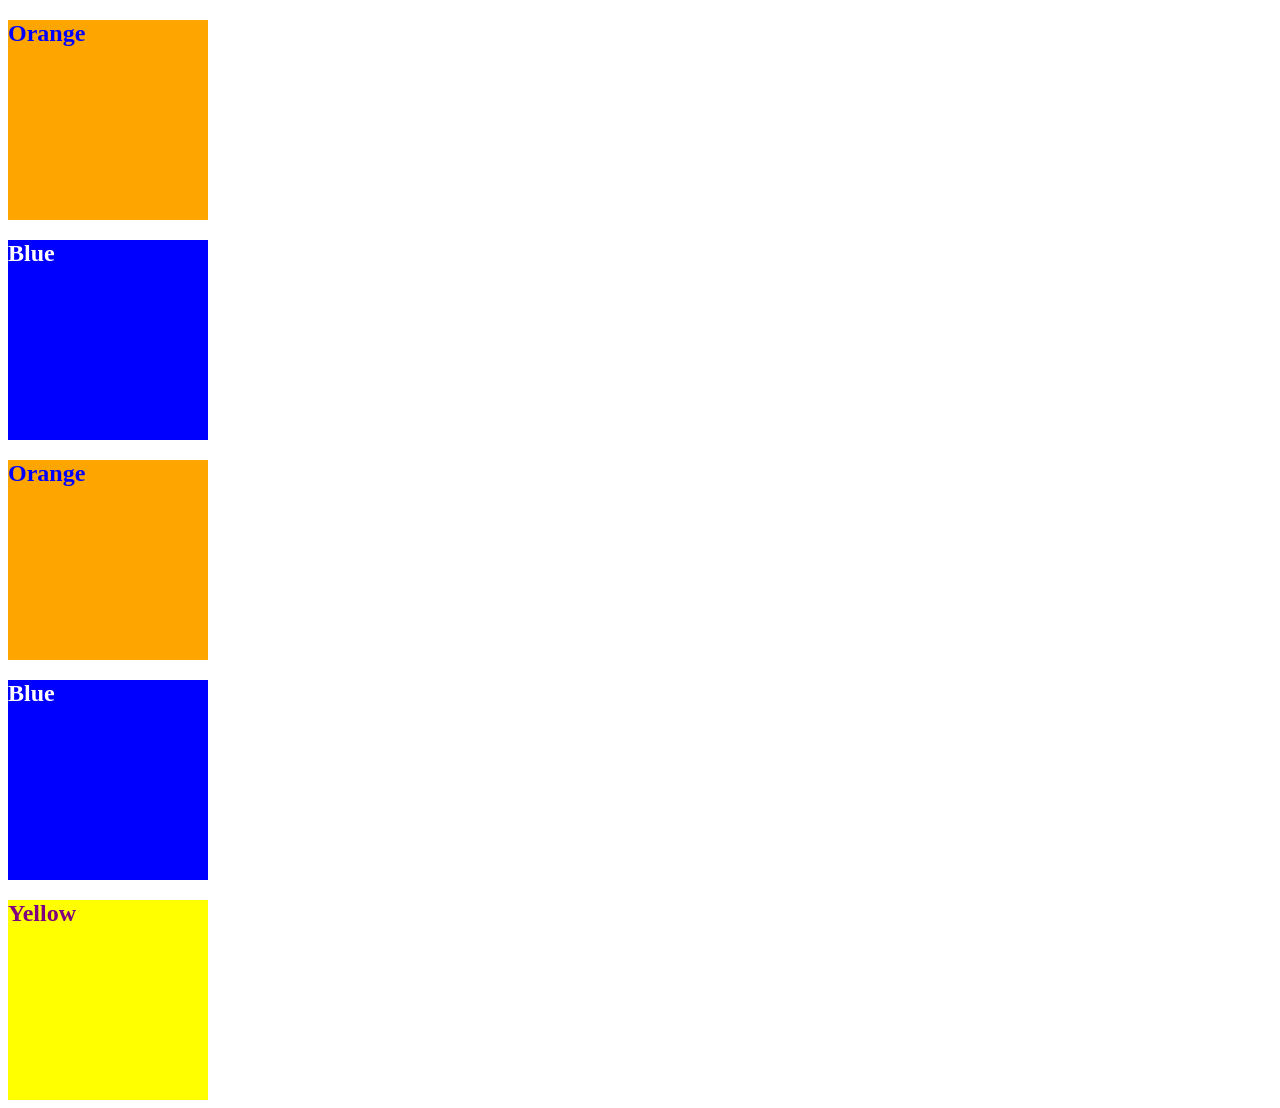
<file: class-content/01-HTML-Git-CSS/01-Activities/09-Ins_CSS-color/index.html>
<!DOCTYPE html>
<html lang="en-US">
  <head>
    <meta charset="UTF-8">
    <meta name="viewport" content="width=device-width, initial-scale=1.0">
    <!-- The href attribute points to the relative path of the stylesheet-->
    <link rel="stylesheet" href="./assets/css/style.css">
    <title>Color</title>
  </head>

  <body>
    <!--Class attributes added for styling -->
    <section class="section box-orange">
      <h2>Orange</h2>
    </section>

    <section class="section box-blue">
      <h2>Blue</h2>
    </section>

    <section class="section box-orange">
      <h2>Orange</h2>
    </section>
   
    <section class="section box-blue">
      <h2>Blue</h2>
    </section>

    <!--id attribute added for styling-->
    <section class="section" id="box-yellow">
      <h2>Yellow</h2>
    </section>
  </body>

</html>
</file>
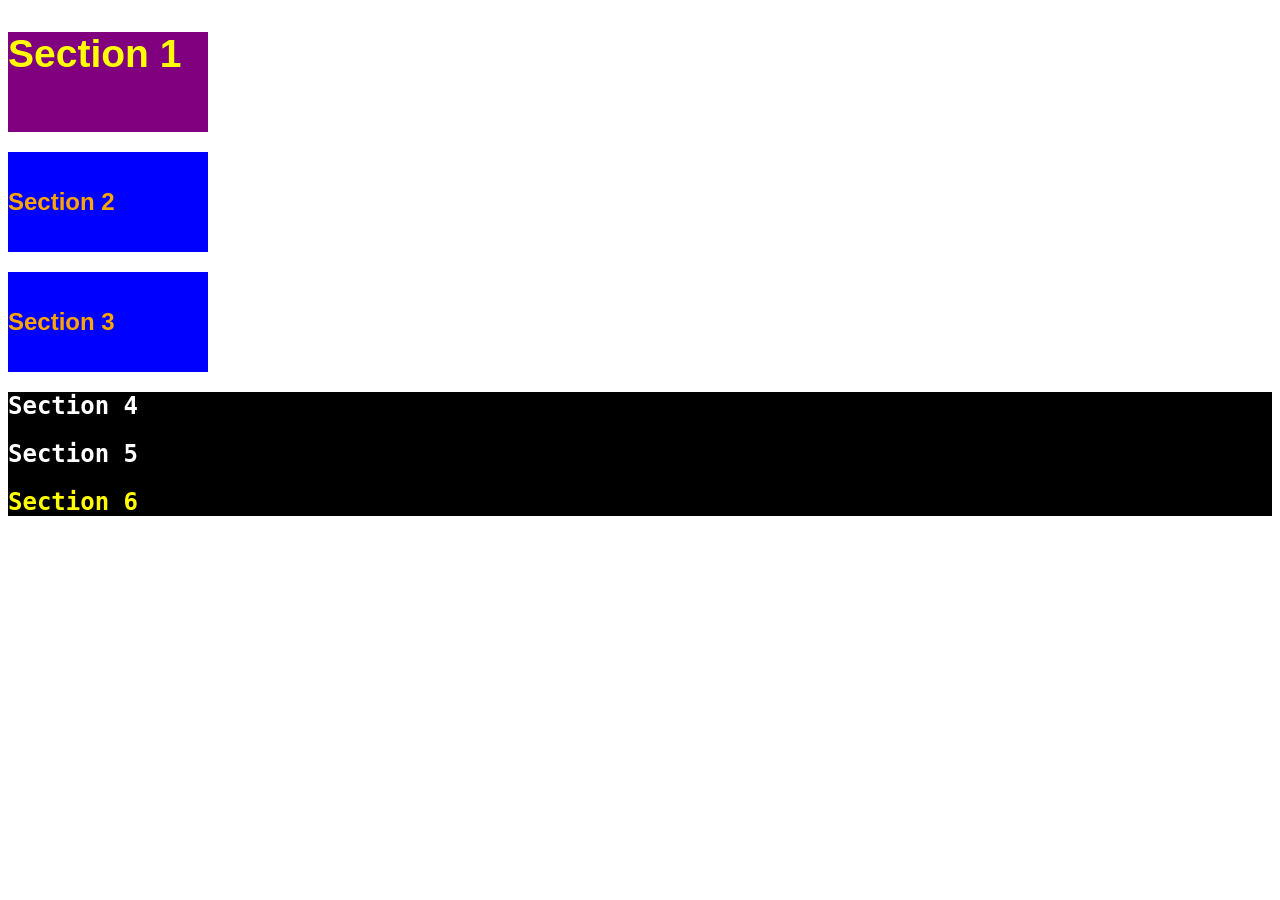
<file: class-content/01-HTML-Git-CSS/01-Activities/11-Ins_CSS-units-font/index.html>
<!DOCTYPE html>
<html lang="en-us">

  <head>
    <meta charset="UTF-8">
    <title>Student Bio</title>
    <link rel="stylesheet" type="text/css" href="./assets/css/style.css">
  </head>

  <body>
    <section class="section" id="section-1">
      <h2>Section 1</h2>
    </section>

    <section class="section section-blue">
      <h2>Section 2</h2>
    </section>

    <section class="section section-blue">
      <h2>Section 3</h2>
    </section>

    <div class="container">
      <section>
        <h2>Section 4</h2>
      </section>
  
      <section>
        <h2>Section 5</h2>
      </section>
  
      <section id="section-6">
        <h2>Section 6</h2>
      </section>
    </div>
  </body>

</html>
</file>
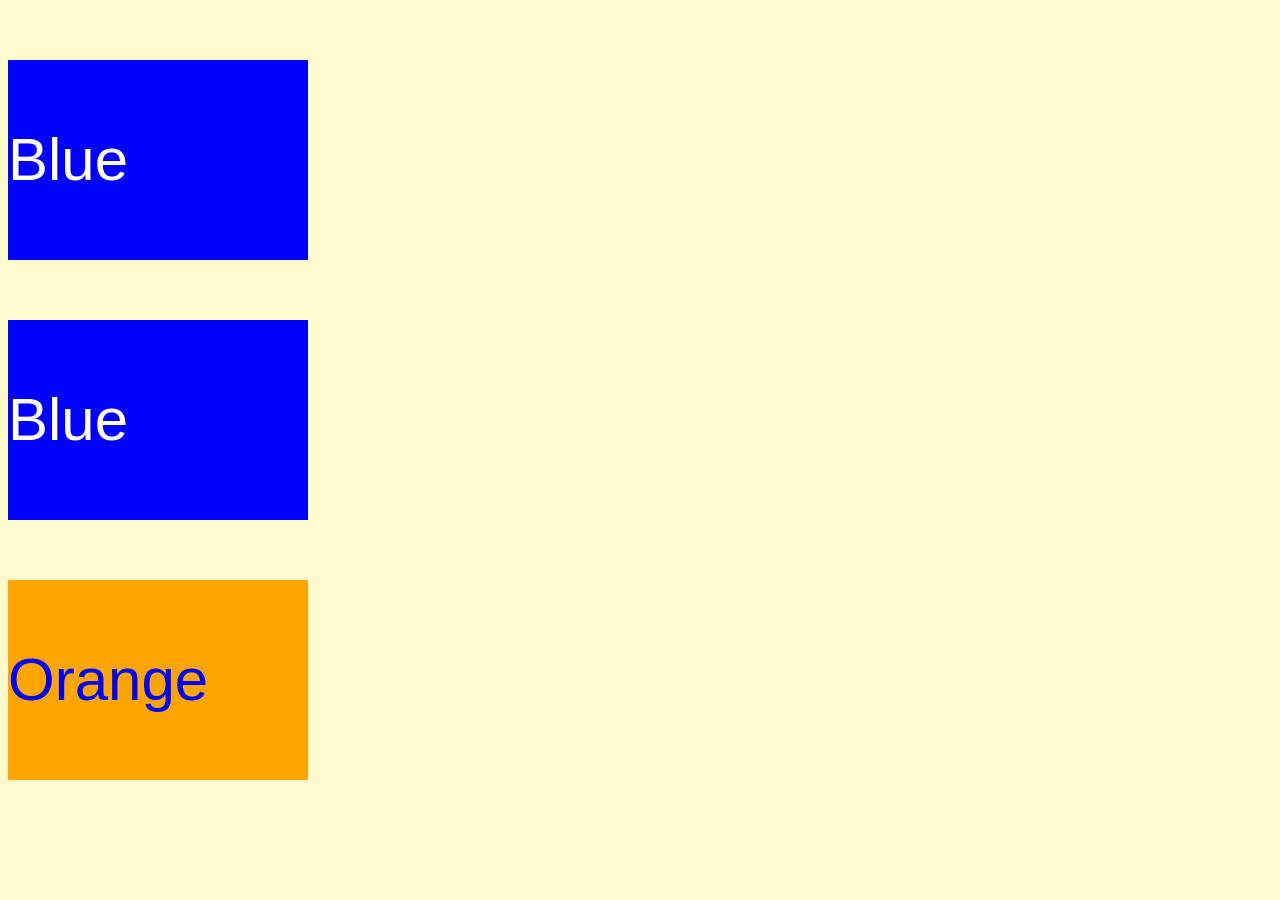
<file: class-content/01-HTML-Git-CSS/01-Activities/13-Ins_CSS-selectors/index.html>
<!DOCTYPE html>
<html lang="en">
  <head>
    <meta charset="UTF-8">
    <meta name="viewport" content="width=device-width, initial-scale=1.0">
    <link rel="stylesheet" type="text/css" href="./assets/css/style.css">
    <title>Selectors</title>
  </head>

  <body>
    <section class="box-blue">
      <p>Blue</p>
    </section>

    <section class="box-blue">
      <p>Blue</p>
    </section>

    <section id="box-orange">
      <p>Orange</p>
    </section>
  </body>

</html>
</file>
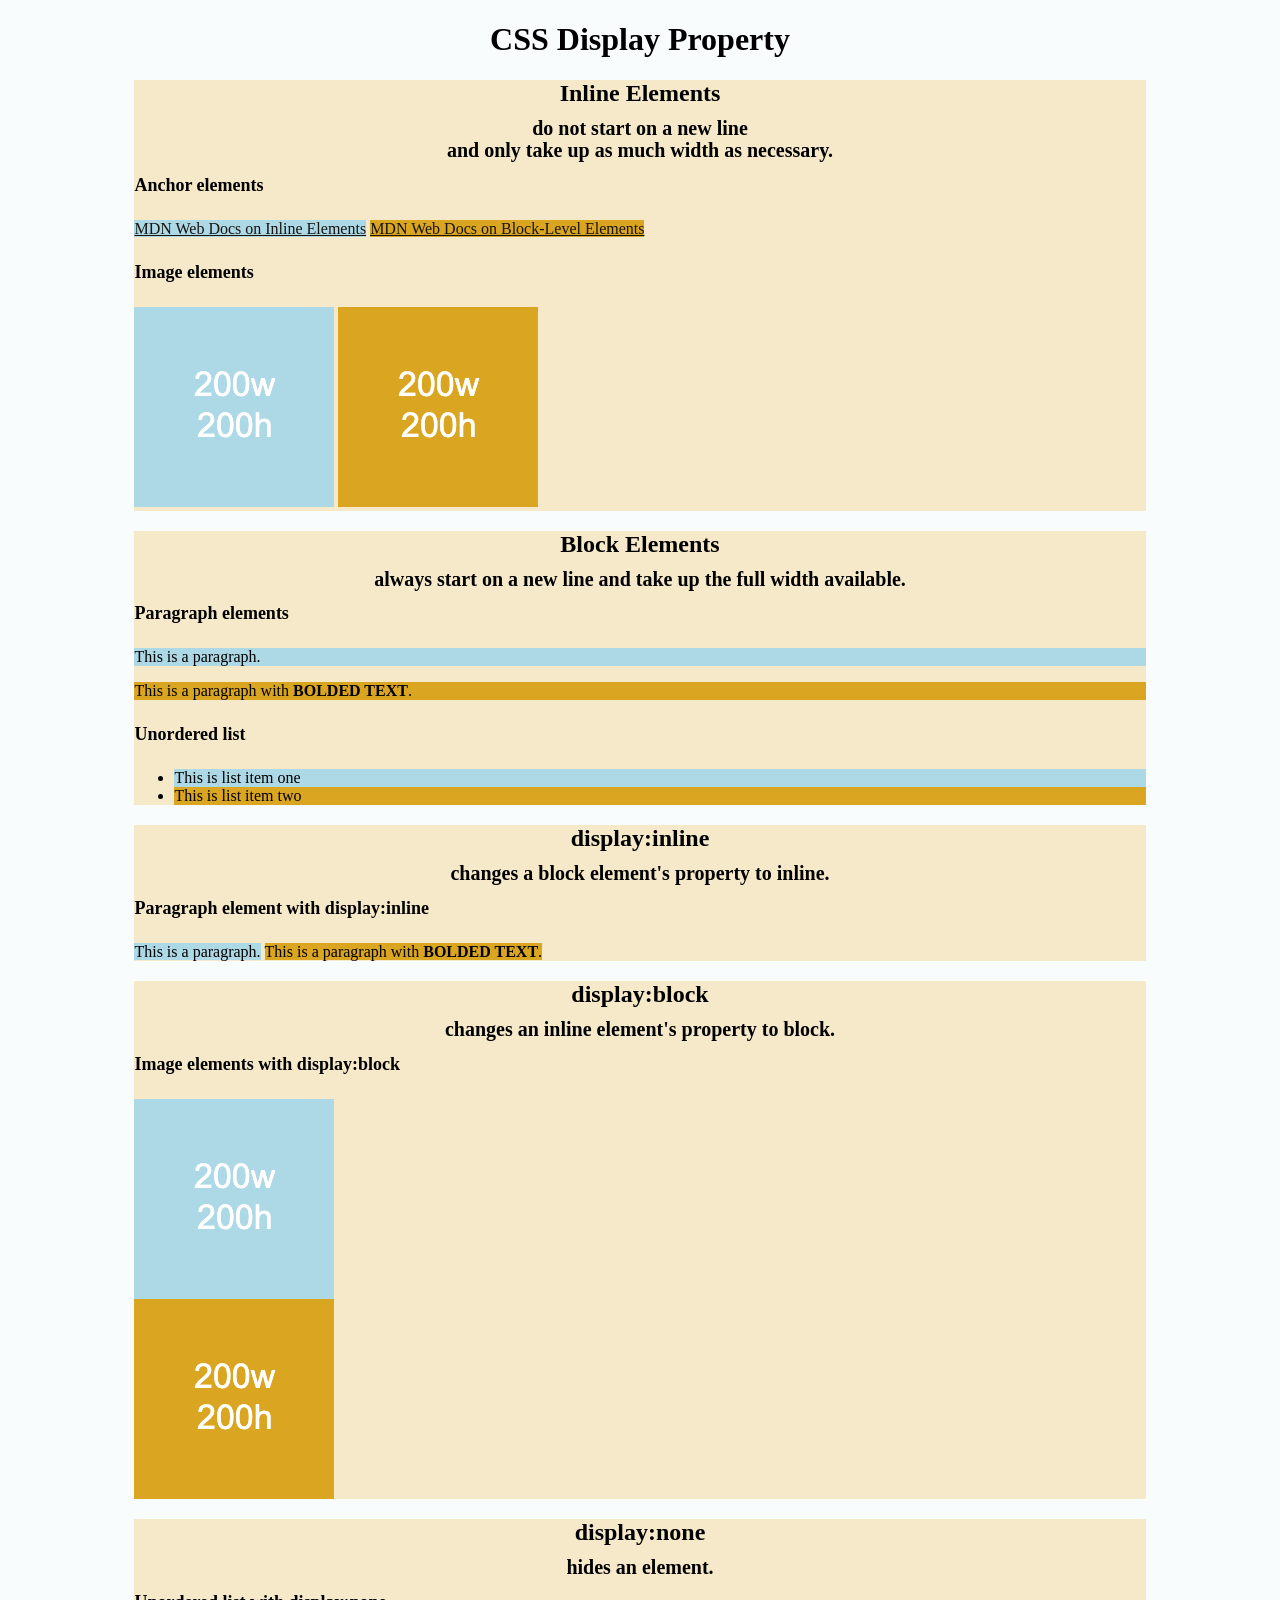
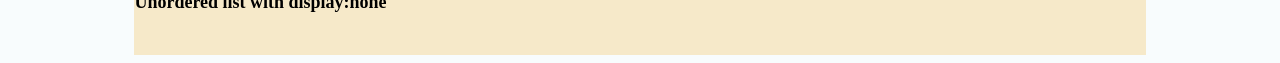
<file: class-content/01-HTML-Git-CSS/01-Activities/15-Ins_HTML-display/index.html>
<!DOCTYPE html>
<html lang="en-US">

  <head>
    <meta charset="UTF-8">
    <title>HTML Display</title>
    <link rel="stylesheet" href="./assets/css/style.css">
  </head>

  <body>
    <header>
      <!-- Headers -->
      <h1>CSS Display Property</h1>
    </header>

    <section>
      <h2>Inline Elements</h2>
      <h3>do not start on a new line</h3>
      <h3>and only take up as much width as necessary.</h3>
      <!--Anchor elements <a> are inline elements-->
      <h4>Anchor elements</h4>
      <a class="first-element" href="https://developer.mozilla.org/en-US/docs/Web/HTML/Inline_elements">MDN Web Docs on Inline Elements</a>
      <a class="second-element" href="https://developer.mozilla.org/en-US/docs/Web/HTML/Block-level_elements">MDN Web Docs on Block-Level Elements</a>
      <!--Images <img> are inline elements-->
      <h4>Image elements</h4>
      <img class="first-element" src="./assets/images/image-1.png" alt="box with text reading 200w 200h"/>
      <img class="second-element" src="./assets/images/image-2.png" alt="box with text reading 200w 200h"/>
    </section>

    <section>
      <h2>Block Elements</h2>
      <h3>always start on a new line and take up the full width available.</h3>
      <!--Paragraph <p> elements are block elements-->
      <h4>Paragraph elements</h4>
      <p class="first-element">This is a paragraph.</p>
      <p class="second-element">This is a paragraph with <strong>BOLDED TEXT</strong>.</p>
       <!--Unordered lists are block elements-->
      <h4>Unordered list</h4>
      <ul>
        <li class="first-element" >This is list item one</li>
        <li class="second-element" >This is list item two</li>
      </ul>
    </section>

    <section>
      <h2>display:inline</h2>
      <h3>changes a block element's property to inline.</h3>
      <h4>Paragraph element with display:inline</h4>
      <p class="first-element display-inline">This is a paragraph.</p>
      <p class="second-element display-inline">This is a paragraph with <strong>BOLDED TEXT</strong>.</p>
    </section>

    <section>
      <h2>display:block</h2>
      <h3>changes an inline element's property to block.</h3>
      <h4>Image elements with display:block</h4>
      <img class="first-element display-block" src="./assets/images/image-1.png" alt="box with height and width text"/>
      <img class="second-element display-block" src="./assets/images/image-2.png" alt="box with height and width text"/>  
    </section>

    <section>
      <h2>display:none</h2>
      <h3>hides an element.</h3>
      <h4>Unordered list with display:none</h4>
      <ul class="display-none">
        <li>This is list item one</li>
        <li>This is list item two</li>
      </ul>
      <br>
    </section>

  </body>

</html>
</file>
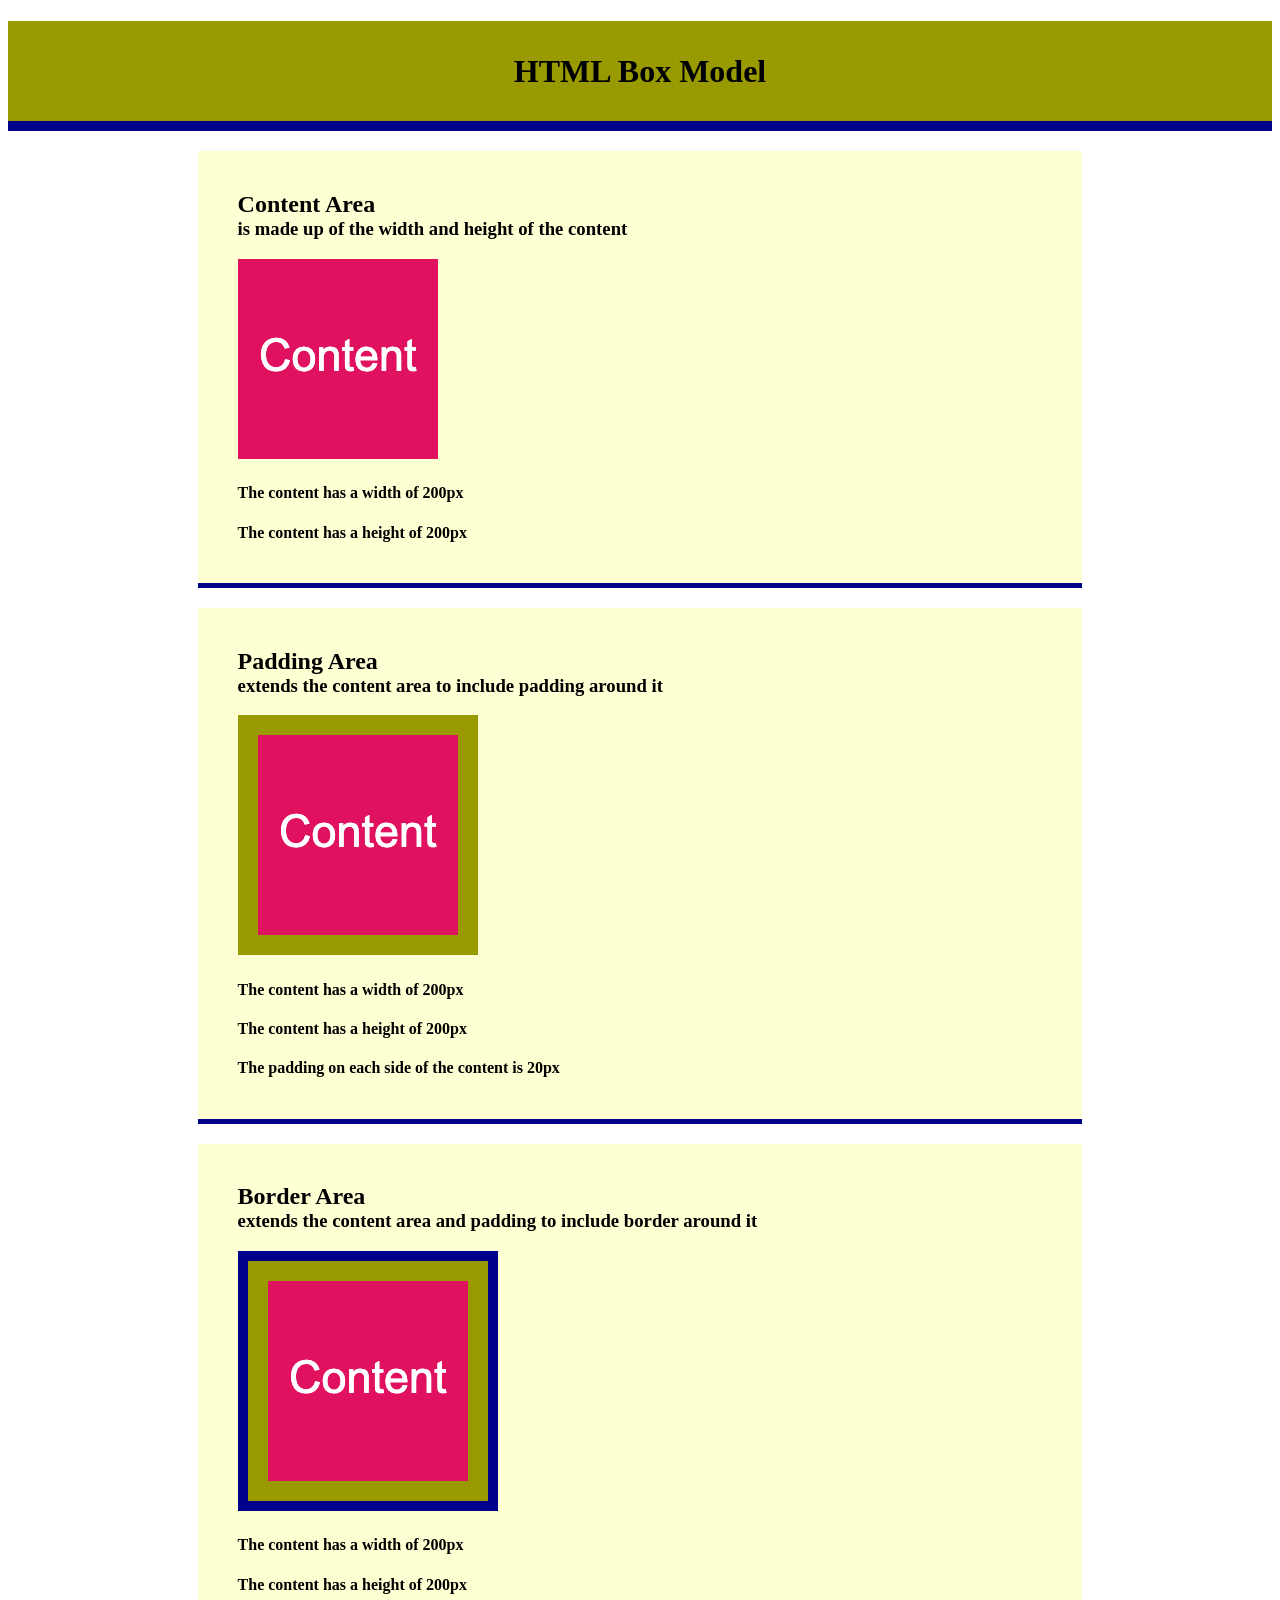
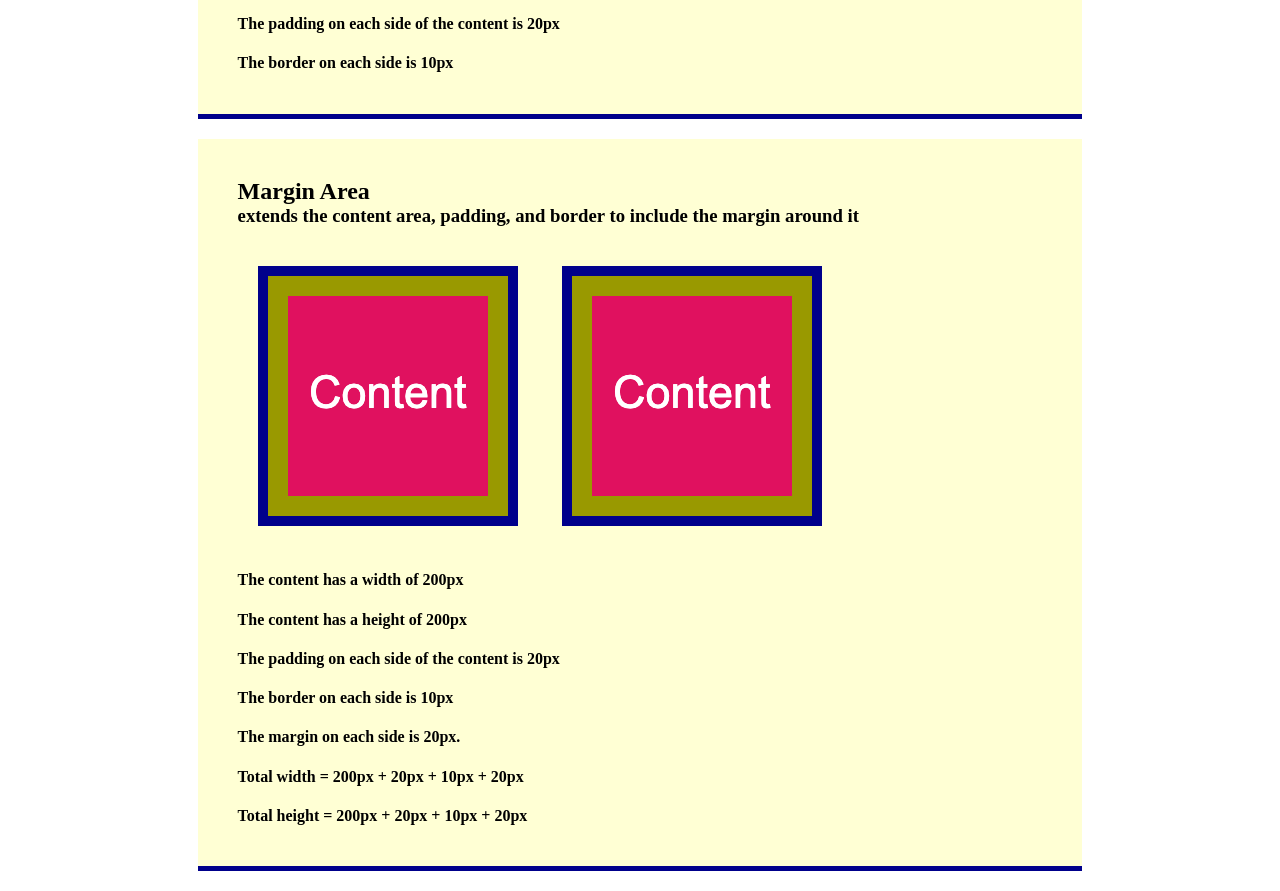
<file: class-content/01-HTML-Git-CSS/01-Activities/17-Ins_CSS-box-model/index.html>
<!DOCTYPE html>
<html lang="en-US">

  <head>
    <meta charset="UTF-8">
    <title>CSS Box Model</title>
    <link rel="stylesheet" href="./assets/css/style.css">
  </head>

  <body>
    <header>
      <h1>HTML Box Model</h1>
    </header>
    
    <section>
      <div class="example-box">
        <h2>Content Area</h2>
        <h3>is made up of the width and height of the content</h3>
        <img src="./assets/images/image-1.png" alt="box with number 1"/>
        <h4>The content has a width of 200px</h4>
        <h4>The content has a height of 200px</h4>
      </div>
    </section>

    <section>
      <div class="example-box">
        <h2>Padding Area</h2>
        <h3>extends the content area to include padding around it</h3>
        <img class="image-padding" src="./assets/images/image-1.png" alt="box with number 1"/>
        <h4>The content has a width of 200px</h4>
        <h4>The content has a height of 200px</h4>
        <h4>The padding on each side of the content is 20px</h4>
      </div>
    </section>

    <section>
      <div class="example-box">
        <h2>Border Area</h2>
        <h3>extends the content area and padding to include border around it</h3>
        <img class="image-padding image-border" src="./assets/images/image-1.png" alt="box with number 1"/>
        <h4>The content has a width of 200px</h4>
        <h4>The content has a height of 200px</h4>
        <h4>The padding on each side of the content is 20px</h4>
        <h4>The border on each side is 10px</h4>
      </div>
    </section>

    <section>
      <div class="example-box">
        <h2>Margin Area</h2>
        <h3>extends the content area, padding, and border to include the margin around it</h3>
        <img class="image-padding image-border image-margin" src="./assets/images/image-1.png" alt="box with number 1"/>
        <img class="image-padding image-border image-margin" src="./assets/images/image-1.png" alt="box with number 1"/>
        <h4>The content has a width of 200px</h4>
        <h4>The content has a height of 200px</h4>
        <h4>The padding on each side of the content is 20px</h4>
        <h4>The border on each side is 10px</h4>
        <h4>The margin on each side is 20px.</h4>
        <h4>Total width = 200px + 20px + 10px + 20px</h4>
        <h4>Total height = 200px + 20px + 10px + 20px</h4>
      </div>
    </section>
      
  </body>

</html>
</file>
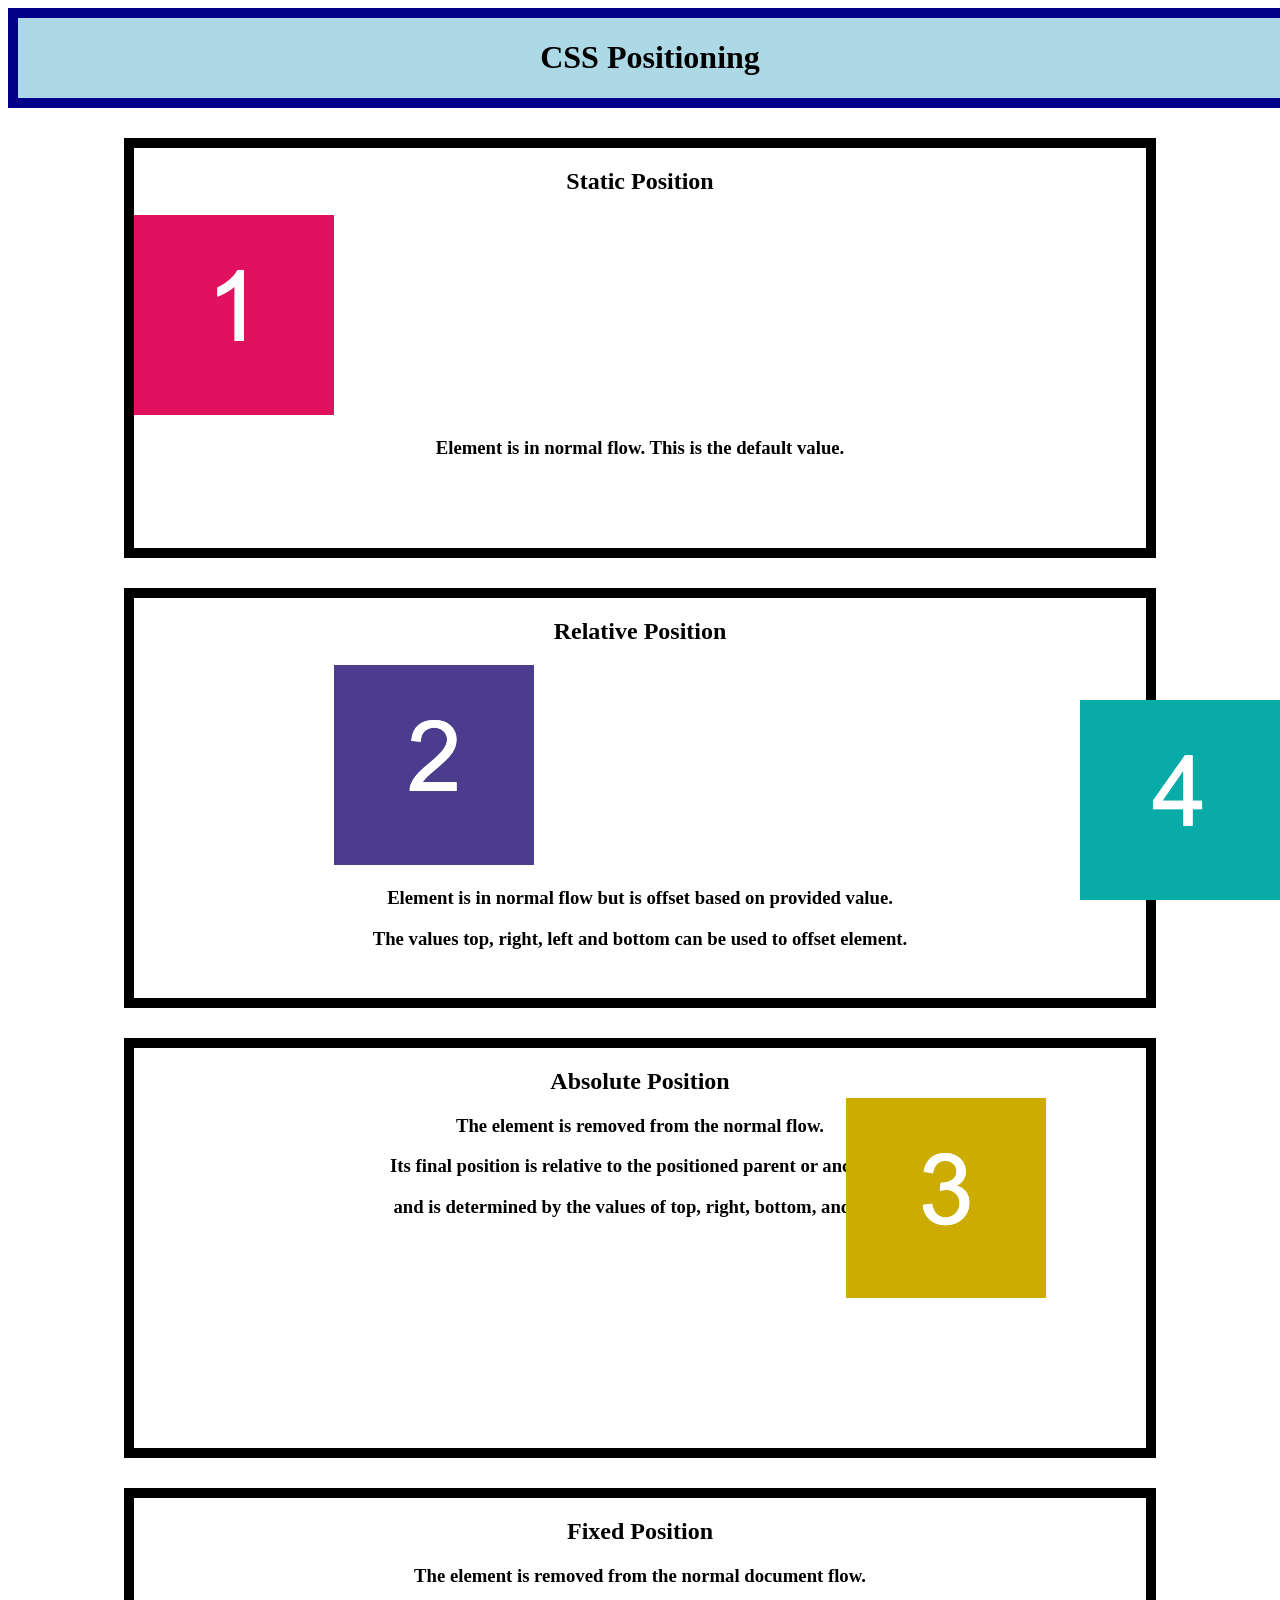
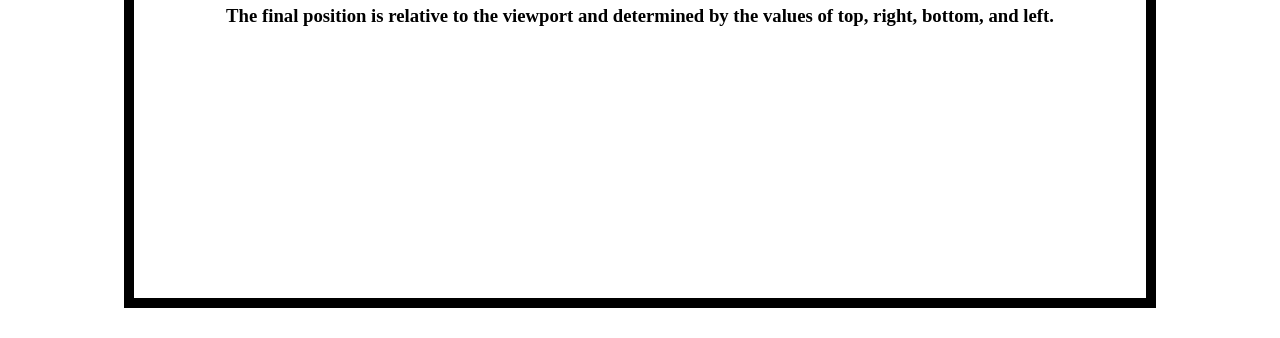
<file: class-content/01-HTML-Git-CSS/01-Activities/19-Ins_CSS-positioning/index.html>
<!DOCTYPE html>
<html lang="en-US">
  <head>
    <meta charset="UTF-8">
    <meta name="viewport" content="width=device-width, initial-scale=1.0">
    <link rel="stylesheet" href="./assets/css/style.css">
    <title>CSS Positioning</title>
  </head>

  <body>
    <header>
      <h1>CSS Positioning</h1>
    </header>

    <section>
      <h2>Static Position</h2>
      <img src="./assets/images/image-1.png" alt="box with number 1"/>
      <h3>Element is in normal flow. This is the default value.</h3>
    </section>

    <section>
      <h2>Relative Position</h2>
      <img id="relative-box" src="./assets/images/image-2.png" alt="box with number 2"/>
      <h3>Element is in normal flow but is offset based on provided value.</h3>
      <h3>The values top, right, left and bottom can be used to offset element.</h3>
    </section>

    <section id="absolute-section">
      <h2>Absolute Position</h2>
      <img id="absolute-box" src="./assets/images/image-3.png" alt="box with number 3"/>
      <h3>The element is removed from the normal flow.</h3>
      <h3>Its final position is relative to the positioned parent or ancestor</h3>
      <h3>and is determined by the values of top, right, bottom, and left.</h3>
    </section>

    <section>
      <h2>Fixed Position</h2>
      <img id="fixed-box" src="./assets/images/image-4.png" alt="box with number 4">
      <h3>The element is removed from the normal document flow.</h3>
      <h3>The final position is relative to the viewport and determined by the values of top, right, bottom, and left. </h3>
    </section>
  </body>

</html>
</file>
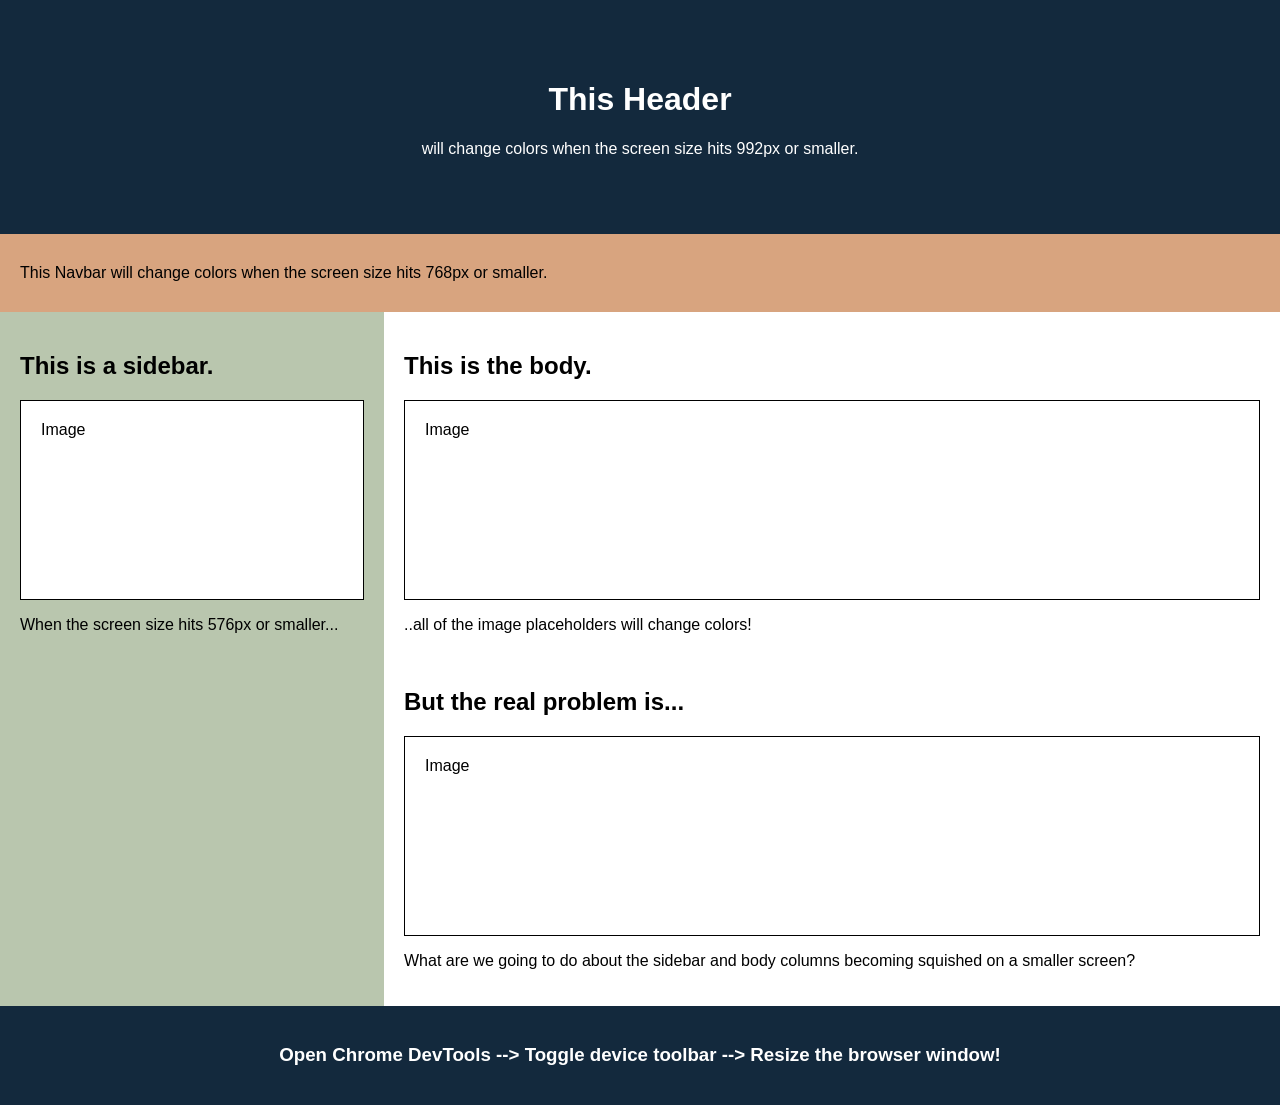
<file: class-content/02-Advanced-CSS/01-Activities/01-Ins_Media-Query-Screen/index.html>
<!DOCTYPE html>
<html>
  <head>
    <title>Media Query for Screen</title>
    <meta charset="UTF-8" />
    <meta name="viewport" content="width=device-width, initial-scale=1" />
    <link rel="stylesheet" type="text/css" href="./assets/css/style.css" />
  </head>
  <body>
    <!-- Header -->
    <header>
      <h1>This Header</h1>
      <p>will change colors when the screen size hits 992px or smaller.</p>
    </header>

    <!-- Navbar -->
    <nav>
      <p>
        This Navbar will change colors when the screen size hits 768px or
        smaller.
      </p>
    </nav>

    <!-- Body -->
    <main>
      <aside>
        <h2>This is a sidebar.</h2>
        <div class="sample-img">Image</div>
        <p>When the screen size hits 576px or smaller...</p>
      </aside>

      <section>
        <h2>This is the body.</h2>
        <div class="sample-img">Image</div>
        <p>..all of the image placeholders will change colors!</p>
        <br />
        <h2>But the real problem is...</h2>
        <div class="sample-img">Image</div>
        <p>
          What are we going to do about the sidebar and body columns becoming
          squished on a smaller screen?
        </p>
      </section>
    </main>

    <!-- Footer -->
    <footer>
      <h3>
        Open Chrome DevTools --> Toggle device toolbar --> Resize the browser
        window!
      </h3>
    </footer>
  </body>
</html>
</file>
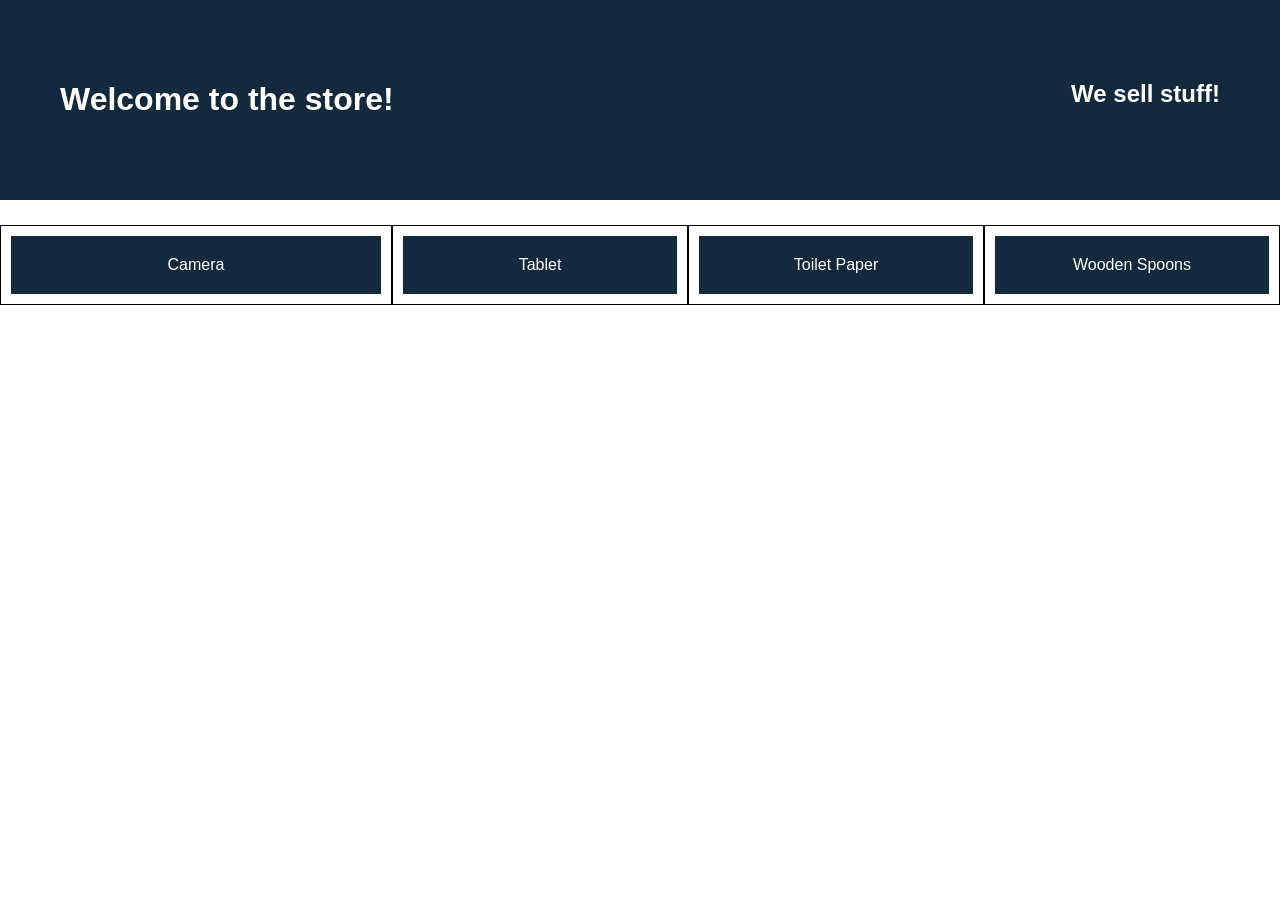
<file: class-content/02-Advanced-CSS/01-Activities/03-Ins_Flexbox-Layout/index.html>
<!DOCTYPE html>
<html lang="en">

  <head>
    <title>Flexbox</title>
    <meta charset="UTF-8" />
    <meta name="viewport" content="width=device-width, initial-scale=1" />
    <link rel="stylesheet" type="text/css" href="./assets/css/style.css" />
  </head>

  <body>
    <header class="main-header">
      <h1>Welcome to the store!</h1>
      <h2>We sell stuff!</h2>
    </header>

    <main>
      <section class="card camera">
        <header>Camera</header>
      </section>
      <section class="card">
        <header>Tablet</header>
      </section>
      <section class="card">
        <header>Toilet Paper</header>
      </section>
      <section class="card">
        <header>Wooden Spoons</header>
      </section>
    </main>
  </body>

</html>
</file>
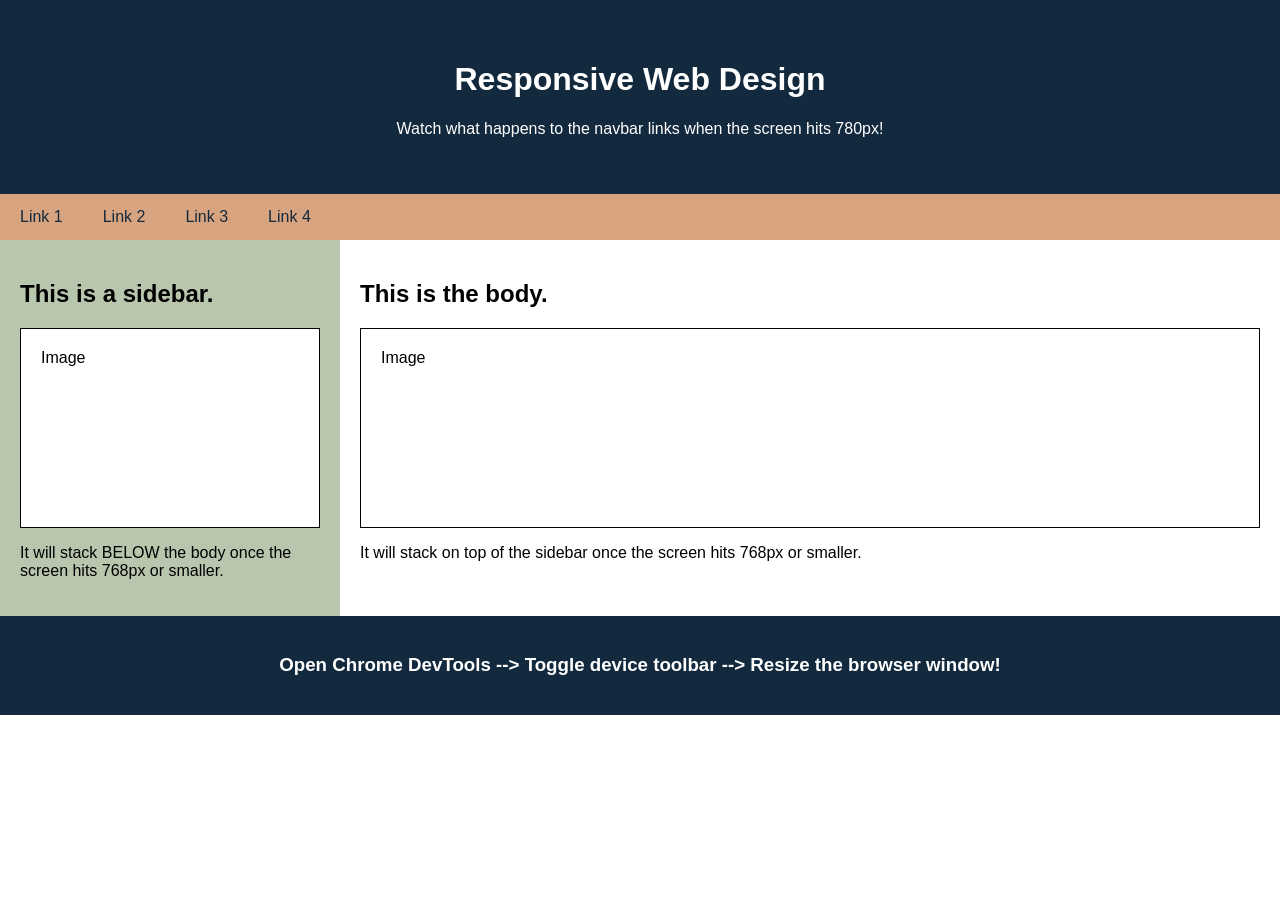
<file: class-content/02-Advanced-CSS/01-Activities/05-Ins_Responsive-Design/index.html>
<!DOCTYPE html>
<html>
  <head>
    <title>Responsive Web Design</title>
    <meta charset="UTF-8" />
    <meta name="viewport" content="width=device-width, initial-scale=1" />
    <link rel="stylesheet" type="text/css" href="./assets/css/style.css" />
  </head>
  <body>
    <header>
      <h1>Responsive Web Design</h1>
      <p>Watch what happens to the navbar links when the screen hits 780px!</p>
    </header>

    <nav>
      <a href="#">Link 1</a>
      <a href="#">Link 2</a>
      <a href="#">Link 3</a>
      <a href="#">Link 4</a>
    </nav>

    <main>
      <aside>
        <h2>This is a sidebar.</h2>
        <div class="sample-img">Image</div>
        <p>
          It will stack BELOW the body once the screen hits 768px or smaller.
        </p>
      </aside>

      <section>
        <h2>This is the body.</h2>
        <div class="sample-img">Image</div>
        <p>
          It will stack on top of the sidebar once the screen hits 768px or
          smaller.
        </p>
      </section>
    </main>

    <footer>
      <h3>
        Open Chrome DevTools --> Toggle device toolbar --> Resize the browser
        window!
      </h3>
    </footer>
  </body>
</html>
</file>
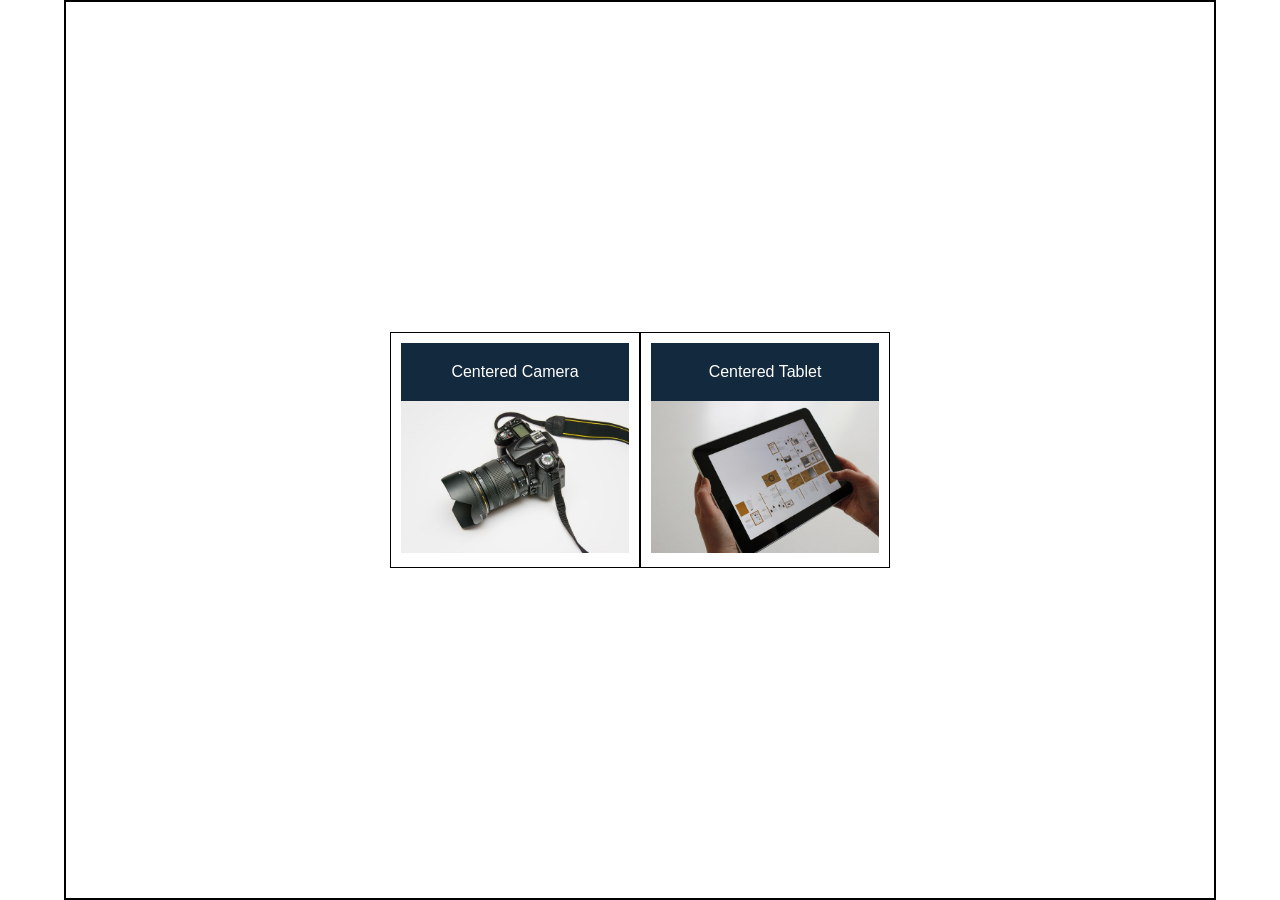
<file: class-content/02-Advanced-CSS/01-Activities/07-Ins_Flexbox-Placement/index.html>
<!DOCTYPE html>
<html lang="en">

  <head>
    <title>Flexbox Alignment</title>
    <meta charset="UTF-8" />
    <meta name="viewport" content="width=device-width, initial-scale=1" />
    <link rel="stylesheet" type="text/css" href="./assets/css/style.css" />
  </head>

  <body>
    <div class="products">
      <section class="card">
        <header>Centered Camera</header>
        <img src="./assets/images/camera.jpg" alt="camera" />
      </section>
      <section class="card">
        <header>Centered Tablet</header>
        <img src="./assets/images/tablet.jpg" alt="tablet" />
      </section>
    </div>
  </body>

</html>
</file>
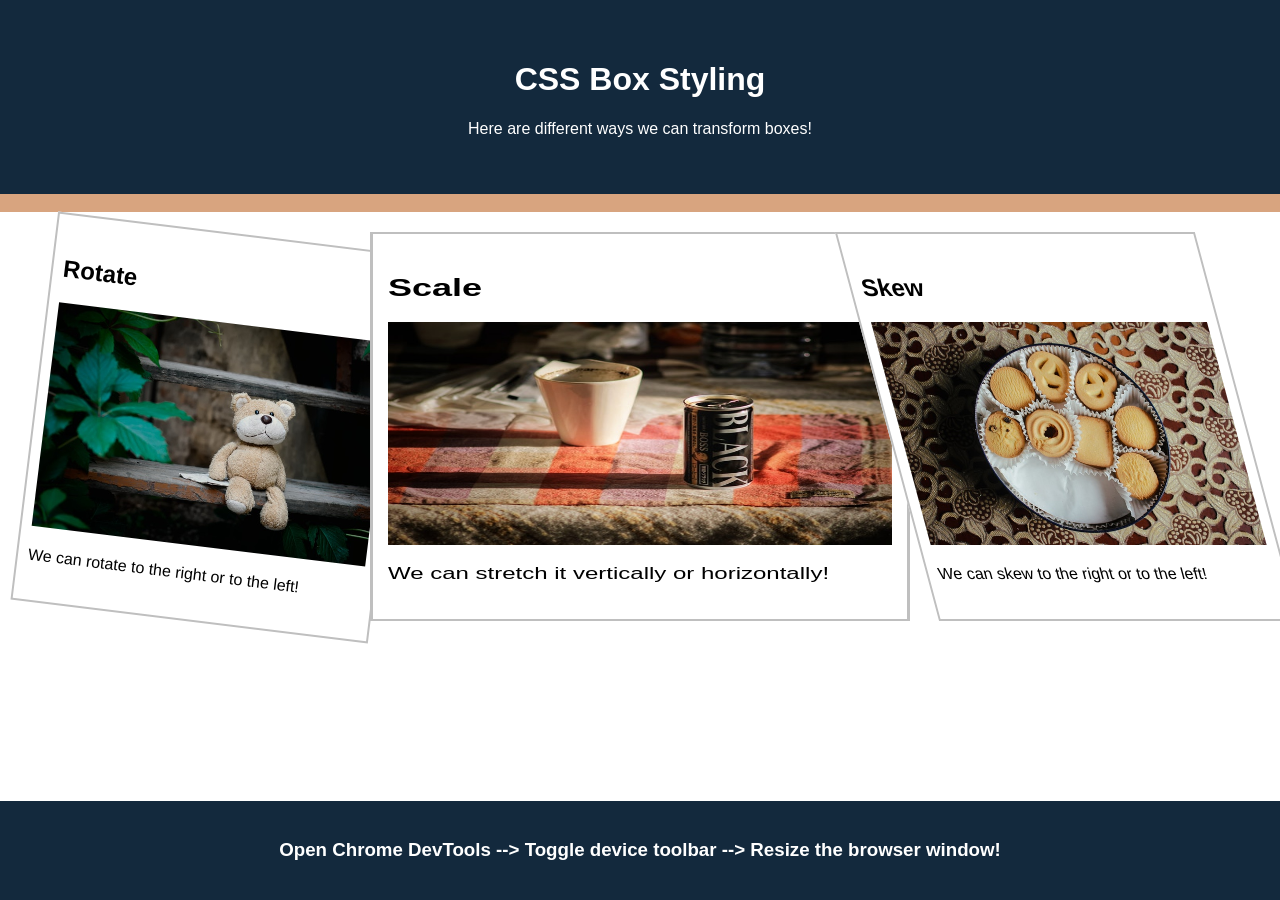
<file: class-content/02-Advanced-CSS/01-Activities/09-Ins_Box-Styling/index.html>
<!DOCTYPE html>
<html>
  <head>
    <title>CSS Box Styling</title>
    <meta charset="UTF-8" />
    <meta name="viewport" content="width=device-width, initial-scale=1" />
    <link rel="stylesheet" type="text/css" href="./assets/css/style.css" />
  </head>
  <body>
    <header>
      <h1>CSS Box Styling</h1>
      <p>Here are different ways we can transform boxes!</p>
    </header>

    <nav><br /></nav>

    <main>
      <section>
        <div class="photo rotate">
          <h2>Rotate</h2>
          <img
            src="assets/images/teddy-bear.jpg"
            alt="teddy bear rotated to the right"
          />
          <p>
            We can rotate to the right or to the left!
          </p>
        </div>
      </section>

      <section>
        <div class="photo scale">
          <h2>Scale</h2>
          <img
            src="assets/images/canned-coffee.jpg"
            alt="canned coffee stretched horizontally"
          />
          <p>
            We can stretch it vertically or horizontally!
          </p>
        </div>
      </section>

      <section>
        <div class="photo skew">
          <h2>Skew</h2>
          <img
            src="assets/images/cookie-tin.jpg"
            alt="cookie tin skewed to the left"
          />
          <p>
            We can skew to the right or to the left!
          </p>
        </div>
      </section>
    </main>

    <footer>
      <h3>
        Open Chrome DevTools --> Toggle device toolbar --> Resize the browser
        window!
      </h3>
    </footer>
  </body>
</html>
</file>
<file: class-content/01-HTML-Git-CSS/01-Activities/09-Ins_CSS-color/assets/css/style.css>
.section {
  /*Sets the height and width of the section */
  width: 200px;
  height: 200px
}

.box-blue {
  /* Sets font color */
  color: white;
  /* Sets background color */
  background-color: #0000ff;
}

.box-orange {
  /* Uses hex codes to define color */
  color: #0000ff;
  background-color: #ffa500;
}

#box-yellow {
  /* Uses predefined colors to define color */
  color: purple;
  background-color: yellow;
};
</file>
<file: class-content/01-HTML-Git-CSS/01-Activities/11-Ins_CSS-units-font/assets/css/style.css>
.section {
  width: 200px;
  height: 100px;
  /* Font-family property specifies a list of fonts to be used in order of priority */
  font-family: "Comic Sans MS", cursive, sans-serif;
}

.section-blue {
  /* Line-height property sets the distance between lines of text */
  line-height: 100px;
  color: #ffa500;
  background-color: #0000FF;
}
  
.container {
  font-family: "Lucida Console", Monaco, monospace;
  color: white;
  background-color: black;
}

#section-1 {
  /* Font-size property sets the size of a font */
  font-size: 26px;
  color: #ffff00;
  background-color: #800080;
}

#section-6 {
  color: #ffff00;
}
</file>
<file: class-content/01-HTML-Git-CSS/01-Activities/13-Ins_CSS-selectors/assets/css/style.css>
/* Universal Selector */
* {
  font-family: "Lucida Sans Unicode", "Lucida Grande", sans-serif;
}

/* Element Selectors select all of that element type */
body {
  background-color: lemonchiffon;
}

section {
  height: 200px;
  width: 300px;
}

p {
  font-size: 60px;
  line-height: 200px;
}

/* Class Selectors select all elements with that class */
.box-blue {
  color: white;
  background-color: blue;
}

/* Id Selectors are unique a unique id to identify an element */
#box-orange {
  color: blue;
  background-color: orange;
}
</file>
<file: class-content/01-HTML-Git-CSS/01-Activities/15-Ins_HTML-display/assets/css/style.css>
body {
  background-color: #f8fcfd;
}

h1,
h2,
h3 {
  text-align: center;
}

h3 {
  font-size: 20px;
  line-height: 2px;
}

h4 {
  font-size: 18px;
}

a {
  font-size: 16px;
  color: #181510;
}

section {
  margin: 0 auto;
  width: 80%;
  background-color: #f6e9c9;
}

.first-element {
  background-color: lightblue;
}

.second-element {
  background-color: goldenrod;
}

/* Sets display of all elements with class selector to block */
.display-block {
  display: block;
}

/* Sets display of all elements with class selector to inline */
.display-inline {
  display: inline;
}

/* Sets display of all elements with class selector to inline */
.display-none {
  display: none;
}
</file>
<file: class-content/01-HTML-Git-CSS/01-Activities/17-Ins_CSS-box-model/assets/css/style.css>
header {
  height: 100px;
  width: 100%;
  /* Sets border to bottom only */
  border-bottom: 10px solid darkblue;
  background-color: #999900;
}

section {
  width: 70%;
  /* Sets top and bottom margin to 20px. Auto will center element */
  margin: 20px auto;
  border-bottom: 5px solid darkblue;
  background-color: #ffffd4;
}

h1 {
  text-align: center;
  line-height: 100px;
}

h2 {
  /* Sets bottom margin to 0 */
  margin-bottom: 0;
}

h3 {
  /* Sets top margin to 0 */
  margin-top: 0;
}

.example-box {
  /* Shortcut method sets top and bottom padding to 20px and left and right to 40px */
  padding: 20px 40px;
}

.image-padding {
  /* Sets padding on all sides to 20px */
  padding: 20px;
  background-color: #999900;
}

.image-border {
  /* Sets border on all sides */
  border: 10px solid darkblue;
}

.image-margin {
  /* Sets all sides to 20px */
  margin: 20px;
}
</file>
<file: class-content/01-HTML-Git-CSS/01-Activities/19-Ins_CSS-positioning/assets/css/style.css>
h1,
h2,
h3 {
  text-align: center;
}

header {
  width: 100%;
  border: 10px solid darkblue;
  background-color: lightblue;
}

section {
  height: 400px;
  width: 80%;
  margin: 30px auto;
  border: 10px solid black;
}

/* Relative positioning */
#relative-box {
  position: relative;
  left: 200px;
}

/* Absolute positioning */
#absolute-section {
  position: relative;
}

#absolute-box {
  position: absolute;
  top: 50px;
  right: 100px;
}

/* Fixed positioning */
#fixed-box {
  position: fixed;
  bottom: 0;
  right: 0;
}
</file>
<file: class-content/02-Advanced-CSS/01-Activities/01-Ins_Media-Query-Screen/assets/css/style.css>
* {
  box-sizing: border-box;
}

body {
  font-family: Arial;
  margin: 0;
}

header {
  padding: 60px;
  text-align: center;
  background: #13293d;
  color: #fff;
}

nav {
  display: flex;
  background-color: #d8a47f;
}

nav p {
  padding: 14px 20px;
  text-decoration: none;
}

main {
  display: flex;
}

aside {
  flex: 30%;
  background-color: #b9c6ae;
  padding: 20px;
  flex-wrap: wrap;
}

section {
  flex: 70%;
  background-color: #fff;
  padding: 20px;
}

footer {
  padding: 20px;
  text-align: center;
  background: #13293d;
  color: #fff;
}

/* Image Placeholders */
.sample-img {
  background-color: #fff;
  width: 100%;
  padding: 20px;
  height: 200px;
  border: 1px solid black;
}

/* When using `max-width` as the breakpoint, you must go from widest to narrowest to avoid conflict */

/* Tablets - header changes color */
@media screen and (max-width: 992px) {
  header {
    background: #772014;
  }
}

/* Large smartphones - navbar changes color */
@media screen and (max-width: 768px) {
  nav {
    background-color: #bb8588;
  }
}

/* Small smartphones - image placeholders change color */
@media screen and (max-width: 576px) {
  .sample-img {
    background-color: #8ac4ff;
  }
}
</file>
<file: class-content/02-Advanced-CSS/01-Activities/03-Ins_Flexbox-Layout/assets/css/style.css>
* {
  box-sizing: border-box;
}

body {
  font-family: Arial;
  margin: 0;
}

main {
  /* Turns this element into a flexbox */
  display: flex;
  margin-top: 2%;
}

.main-header {
  display: flex;
  /* Defines how to distribute the empty space between child elements */
  justify-content: space-between;
  padding: 60px;
  background: #13293d;
  color: #fff;
}

.card {
  /* A flex-basis of 200px sets the starting width */
  /* A flex-grow value of 1 allows the elements to evenly grow to fill the remaining space */
  flex: 1 0 200px;
  padding: 10px;
  text-align: center;
  border-style: solid;
  border-width: 1px;
}

.card header {
  padding: 20px;
  background: #13293d;
  color: #fff;
}

.card.camera {
  /* With a flex-grow value of 2, this element grows twice as wide as others */
  /* The second value, flex-shrink, defines how the element will shrink if it can't fit */
  flex: 2 1 200px;
}
</file>
<file: class-content/02-Advanced-CSS/01-Activities/05-Ins_Responsive-Design/assets/css/style.css>
* {
  box-sizing: border-box;
}

body {
  font-family: Arial;
  margin: 0;
}

header {
  padding: 40px;
  text-align: center;
  background: #13293d;
  color: #fff;
}

nav {
  display: flex;
  background-color: #d8a47f;
}

nav a {
  color: #13293d;
  padding: 14px 20px;
  text-decoration: none;
  text-align: center;
}

main {
  display: flex;
  flex-wrap: wrap;
}

aside {
  flex: 1;
  background-color: #b9c6ae;
  padding: 20px;
}

section {
  flex: 3;
  background-color: #fff;
  padding: 20px;
}

.sample-img {
  background-color: #fff;
  width: 100%;
  padding: 20px;
  height: 200px;
  border: 1px solid black;
}

footer {
  padding: 20px;
  text-align: center;
  background: #13293d;
  color: #fff;
}

@media screen and (max-width: 768px) {
  /* Use flex-direction to stack the navbar, sidebar, and body */
  main,
  nav {
    flex-direction: column;
  }
  /* Make the sidebar stack below the body */
  aside {
    order: 2;
  }
  /* Change the header background */
  header {
    background: #772014;
  }
  /* Change the navbar and footer background */
  nav,
  footer {
    background-color: #bb8588;
  }
}
</file>
<file: class-content/02-Advanced-CSS/01-Activities/07-Ins_Flexbox-Placement/assets/css/style.css>
* {
  box-sizing: border-box;
}

body {
  font-family: Arial;
  margin: 0;
}

.products {
  display: flex;
  flex-direction: row;
  /* Centers along the main axis determined by flex-direction */
  justify-content: center;
  /* Centers along the opposite axis */
  align-items: center;
  width: 90%;
  /* Uses the height of the viewport */
  height: 100vh;
  margin: 0 auto;
  border-style: solid;
  border-width: 2px;
}

.card {
  padding: 10px;
  width: 250px;
  text-align: center;
  border-style: solid;
  border-width: 1px;
}

.card header {
  padding: 20px;
  background: #13293d;
  color: #fff;
}

.card img {
  width: 100%;
}
</file>
<file: class-content/02-Advanced-CSS/01-Activities/09-Ins_Box-Styling/assets/css/style.css>
* {
  box-sizing: border-box;
}

body {
  font-family: Arial;
  margin: 0;
  display: flex;
  flex-direction: column;
  min-height: 100vh;
  justify-content: flex-start;
}

header {
  padding: 40px;
  text-align: center;
  background: #13293d;
  color: #fff;
}

nav {
  display: flex;
  background-color: #d8a47f;
}

main {
  display: flex;
  flex-wrap: wrap;
  justify-content: space-around;
}

section {
  flex: 0 0 400px;
  background-color: #fff;
  padding: 20px;
}

img {
  width: 100%;
}

footer {
  flex-shrink: 0;
  padding: 20px;
  text-align: center;
  background: #13293d;
  color: #fff;
  margin-top: auto;
}

/* Added some padding and styling for the photos */
.photo {
  padding: 20px 10px;
  border: 2px solid #bfbfbf;
  background-color: #fff;
}

/* We can use rotate to rotate the photo to the left or right */
.rotate {
  transform: rotate(7deg);
}

/* We can use scale to stretch the photo vertically or horizontally */
.scale {
  transform: scale(1.5, 1);
}

/* We can use skew to skew the photo to the left or right */
.skew {
  transform: skew(15deg);
}

@media screen and (max-width: 768px) {
  main,
  nav {
    flex-direction: column;
  }
  header {
    background: #772014;
  }
  nav,
  footer {
    background-color: #bb8588;
  }
}
</file>
